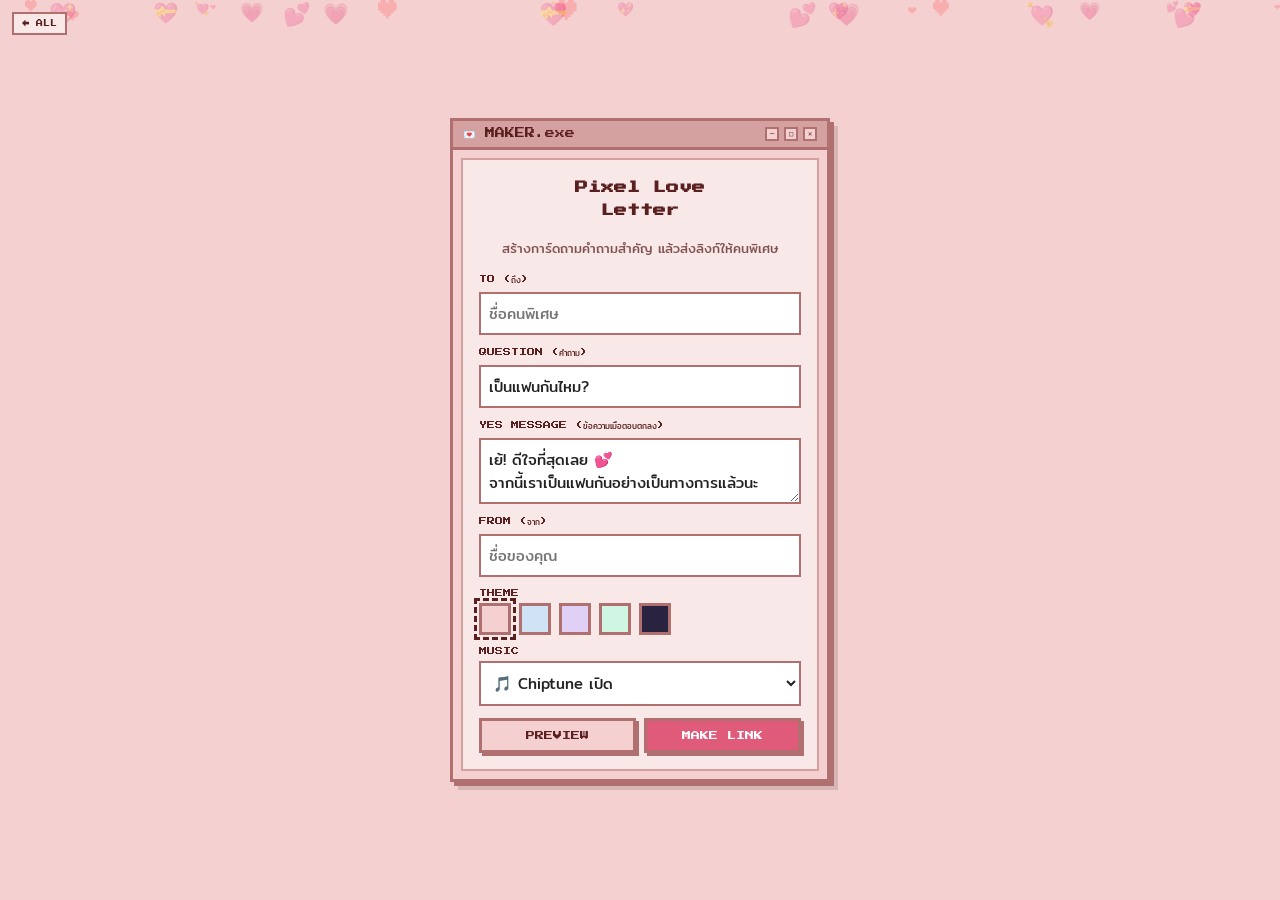
<file: index.html>
<!DOCTYPE html>
<html lang="th">
<head>
<meta charset="UTF-8">
<meta name="viewport" content="width=device-width, initial-scale=1.0">
<title>Pixel Love Letter 💌</title>
<link rel="preconnect" href="https://fonts.googleapis.com">
<link href="https://fonts.googleapis.com/css2?family=Press+Start+2P&family=Mitr:wght@400;500&display=swap" rel="stylesheet">
<style>
  :root {
    --bg: #f5d0d0; --bar: #d4a0a0; --border: #b07070;
    --panel: #f9e8e8; --ink: #5a2020; --accent: #ff6060; --yes: #e05a7a;
  }
  [data-theme="sky"]    { --bg:#cfe3f5; --bar:#9fc0de; --border:#5f86ad; --panel:#eaf3fb; --ink:#1f3a5a; --accent:#4f8fe0; --yes:#3d7cc9; }
  [data-theme="grape"]  { --bg:#e0d0f5; --bar:#b9a0de; --border:#7e5fad; --panel:#f2eafb; --ink:#3a1f5a; --accent:#a060ff; --yes:#8a4fd6; }
  [data-theme="mint"]   { --bg:#cff5e3; --bar:#9fdec0; --border:#4f9d7a; --panel:#eafbf3; --ink:#1f4a3a; --accent:#ff7a90; --yes:#3aa577; }
  [data-theme="night"]  { --bg:#2a2340; --bar:#4a3d6e; --border:#8a78c0; --panel:#382f55; --ink:#f3e9ff; --accent:#ff7ab0; --yes:#d9508f; }

  * { margin: 0; padding: 0; box-sizing: border-box; }
  body {
    background: var(--bg);
    min-height: 100vh;
    display: flex; align-items: center; justify-content: center;
    font-family: 'Press Start 2P', 'Mitr', monospace;
    color: var(--ink);
    overflow-x: hidden;
    padding: 16px;
    transition: background .4s;
  }
  .heart-bg { position: fixed; inset: 0; pointer-events: none; z-index: 0; overflow: hidden; }
  .heart-bg span { position: absolute; opacity: .3; animation: floatHeart linear infinite; color: var(--accent); }
  @keyframes floatHeart {
    0% { transform: translateY(100vh) rotate(0); opacity: .35; }
    100% { transform: translateY(-10vh) rotate(360deg); opacity: 0; }
  }

  .window {
    position: relative; z-index: 10;
    width: 100%; max-width: 380px;
    border: 3px solid var(--border);
    box-shadow: 4px 4px 0 var(--border), 8px 8px 0 rgba(0,0,0,.12);
    background: var(--bg);
    animation: popIn .5s ease-out;
  }
  @keyframes popIn { 0%{transform:scale(.5);opacity:0} 80%{transform:scale(1.05)} 100%{transform:scale(1);opacity:1} }
  .titlebar {
    background: var(--bar); border-bottom: 3px solid var(--border);
    padding: 6px 10px; display: flex; align-items: center; justify-content: space-between;
    font-size: 10px; user-select: none;
  }
  .titlebar-btns { display: flex; gap: 5px; }
  .titlebar-btns div {
    width: 14px; height: 14px; border: 2px solid var(--border); background: var(--bg);
    display: flex; align-items: center; justify-content: center; font-size: 7px; cursor: pointer;
  }
  .content {
    background: var(--panel); border: 2px solid var(--bar); margin: 8px; padding: 16px;
    display: flex; flex-direction: column; align-items: center; gap: 14px; text-align: center;
    min-height: 280px; position: relative;
  }
  .thai { font-family: 'Mitr', sans-serif; }
  h1 { font-size: 13px; line-height: 1.8; }
  h1.thai { font-size: 20px; line-height: 1.5; font-weight: 500; }
  .to-line { font-size: 8px; opacity: .8; }
  .to-line.thai { font-size: 14px; }

  .cat-svg { width: 96px; height: 96px; image-rendering: pixelated; animation: bob 1.2s steps(2) infinite; }
  @keyframes bob { 50% { transform: translateY(-4px); } }

  .buttons { display: flex; gap: 16px; align-items: center; justify-content: center; min-height: 60px; flex-wrap: wrap; }
  .btn {
    font-family: inherit; font-size: 9px; padding: 10px 14px; cursor: pointer;
    border: 3px solid var(--border); box-shadow: 3px 3px 0 var(--border);
    background: var(--bg); color: var(--ink); transition: font-size .2s, padding .2s;
  }
  .btn:active { transform: translate(2px,2px); box-shadow: 1px 1px 0 var(--border); }
  .btn-yes { background: var(--yes); color: #fff; position: relative; z-index: 3; }
  .btn-no { position: relative; transition: left .15s, top .15s; }

  .final { display: none; flex-direction: column; gap: 12px; align-items: center; }
  .final .big { font-size: 28px; }
  .final p { font-size: 9px; line-height: 2; white-space: pre-wrap; }
  .final p.thai { font-size: 16px; line-height: 1.7; }
  .from { font-size: 8px; opacity: .8; }
  .from.thai { font-size: 14px; }

  /* Creator form */
  form { width: 100%; display: flex; flex-direction: column; gap: 12px; text-align: left; }
  label { font-size: 8px; display: flex; flex-direction: column; gap: 6px; }
  input, textarea, select {
    font-family: 'Mitr', sans-serif; font-size: 15px; padding: 8px;
    border: 2px solid var(--border); background: #fff; color: #222; width: 100%;
  }
  textarea { resize: vertical; min-height: 64px; }
  .themes { display: flex; gap: 8px; flex-wrap: wrap; }
  .swatch {
    width: 32px; height: 32px; border: 3px solid var(--border); cursor: pointer;
  }
  .swatch.on { outline: 3px dashed var(--ink); outline-offset: 2px; }
  .row { display: flex; gap: 8px; flex-wrap: wrap; }
  .row .btn { flex: 1; }
  .share { display: none; flex-direction: column; gap: 8px; width: 100%; }
  .share input { font-size: 12px; }
  .hint { font-size: 7px; line-height: 1.8; opacity: .75; }
  .toast { font-size: 8px; min-height: 10px; }

  .corner-link {
    position: fixed; bottom: 12px; right: 12px; z-index: 20; font-size: 7px;
    color: var(--ink); background: var(--panel); border: 2px solid var(--border); padding: 6px 8px; text-decoration: none;
  }
  .music-btn { position: fixed; top: 12px; right: 12px; z-index: 20; }

  .confetti-piece { position: fixed; top: -10px; width: 8px; height: 8px; z-index: 50; animation: fall linear forwards; }
  @keyframes fall { to { transform: translateY(110vh) rotate(720deg); } }
</style>
</head>
<body data-theme="pink">

<div class="heart-bg" id="heartBg"></div>
<a class="corner-link" id="hubLink" href="hub.html" style="top:12px;left:12px;right:auto;bottom:auto">← ALL</a>

<!-- ===== CREATOR ===== -->
<div class="window" id="creator" hidden>
  <div class="titlebar"><span>💌 MAKER.exe</span><div class="titlebar-btns"><div>─</div><div>□</div><div>✕</div></div></div>
  <div class="content">
    <h1>Pixel Love<br>Letter</h1>
    <p class="hint thai" style="font-size:13px">สร้างการ์ดถามคำถามสำคัญ แล้วส่งลิงก์ให้คนพิเศษ</p>
    <form id="form" autocomplete="off">
      <label>TO (ถึง)
        <input id="fTo" maxlength="40" placeholder="ชื่อคนพิเศษ">
      </label>
      <label>QUESTION (คำถาม)
        <input id="fQ" maxlength="80" value="เป็นแฟนกันไหม?">
      </label>
      <label>YES MESSAGE (ข้อความเมื่อตอบตกลง)
        <textarea id="fMsg" maxlength="300">เย้! ดีใจที่สุดเลย 💕
จากนี้เราเป็นแฟนกันอย่างเป็นทางการแล้วนะ</textarea>
      </label>
      <label>FROM (จาก)
        <input id="fFrom" maxlength="40" placeholder="ชื่อของคุณ">
      </label>
      <label>THEME
        <div class="themes" id="themes"></div>
      </label>
      <label>MUSIC
        <select id="fMusic">
          <option value="1">🎵 Chiptune เปิด</option>
          <option value="0">🔇 ไม่มีเพลง</option>
        </select>
      </label>
      <div class="row">
        <button type="button" class="btn" id="previewBtn">PREVIEW</button>
        <button type="submit" class="btn btn-yes">MAKE LINK</button>
      </div>
    </form>
    <div class="share" id="share">
      <input id="shareUrl" readonly>
      <div class="row">
        <button class="btn btn-yes" id="copyBtn">COPY</button>
        <button class="btn" id="nativeShare">SHARE</button>
      </div>
      <div class="toast thai" id="toast"></div>
    </div>
  </div>
</div>

<!-- ===== VIEWER ===== -->
<div class="window" id="viewer" hidden>
  <div class="titlebar"><span>💌 LOVE.exe</span><div class="titlebar-btns"><div>─</div><div>□</div><div>✕</div></div></div>
  <div class="content">
    <div class="to-line" id="vTo"></div>
    <h1 id="vQ"></h1>
    <svg class="cat-svg" viewBox="0 0 16 16" xmlns="http://www.w3.org/2000/svg">
      <rect x="4" y="8" width="8" height="6" fill="#2a2a2a"/>
      <rect x="4" y="3" width="8" height="6" fill="#2a2a2a"/>
      <rect x="4" y="1" width="2" height="3" fill="#2a2a2a"/>
      <rect x="10" y="1" width="2" height="3" fill="#2a2a2a"/>
      <rect x="5" y="5" width="2" height="2" fill="white"/>
      <rect x="9" y="5" width="2" height="2" fill="white"/>
      <rect x="6" y="5" width="1" height="2" fill="#1a1a1a"/>
      <rect x="10" y="5" width="1" height="2" fill="#1a1a1a"/>
      <rect x="8" y="7" width="1" height="1" fill="#ff8080"/>
      <rect x="12" y="10" width="2" height="1" fill="#2a2a2a"/>
      <rect x="13" y="9" width="1" height="1" fill="#2a2a2a"/>
      <rect x="5" y="14" width="2" height="2" fill="#2a2a2a"/>
      <rect x="9" y="14" width="2" height="2" fill="#2a2a2a"/>
      <rect x="6" y="10" width="1" height="1" fill="var(--accent)"/>
      <rect x="7" y="10" width="1" height="1" fill="var(--accent)"/>
      <rect x="8" y="10" width="1" height="1" fill="var(--accent)"/>
      <rect x="9" y="10" width="1" height="1" fill="var(--accent)"/>
      <rect x="6" y="11" width="4" height="1" fill="var(--accent)"/>
      <rect x="7" y="12" width="2" height="1" fill="var(--accent)"/>
    </svg>
    <div class="buttons" id="vBtns">
      <button class="btn btn-yes" id="yesBtn">YES 💕</button>
      <button class="btn btn-no" id="noBtn">NO 😿</button>
    </div>
    <div class="final" id="vFinal">
      <div class="big">🎉💕🎉</div>
      <p id="vMsg"></p>
      <div class="from" id="vFrom"></div>
    </div>
  </div>
</div>

<button class="btn music-btn" id="musicBtn" hidden>♪ ON</button>
<a class="corner-link" id="makeOwn" href="./" hidden>+ MAKE YOUR OWN</a>

<script>
const THEMES = { pink:'#f5d0d0', sky:'#cfe3f5', grape:'#e0d0f5', mint:'#cff5e3', night:'#2a2340' };
const $ = id => document.getElementById(id);
const hasThai = s => /[฀-๿]/.test(s);
const setText = (el, s) => { el.textContent = s; el.classList.toggle('thai', hasThai(s)); };

// ---------- encode / decode (UTF-8 safe base64url) ----------
function encode(obj) {
  const bytes = new TextEncoder().encode(JSON.stringify(obj));
  let bin = ''; bytes.forEach(b => bin += String.fromCharCode(b));
  return btoa(bin).replace(/\+/g,'-').replace(/\//g,'_').replace(/=+$/,'');
}
function decode(str) {
  try {
    const b64 = str.replace(/-/g,'+').replace(/_/g,'/');
    const bin = atob(b64);
    const bytes = Uint8Array.from(bin, c => c.charCodeAt(0));
    return JSON.parse(new TextDecoder().decode(bytes));
  } catch { return null; }
}

// ---------- floating hearts ----------
const bg = $('heartBg');
const hearts = ['♥','❤','💕','💗','💖','💝','💘'];
for (let i = 0; i < 25; i++) {
  const s = document.createElement('span');
  s.textContent = hearts[i % hearts.length];
  s.style.left = Math.random()*100 + 'vw';
  s.style.animationDuration = (6 + Math.random()*8) + 's';
  s.style.animationDelay = (Math.random()*8) + 's';
  s.style.fontSize = (10 + Math.random()*14) + 'px';
  bg.appendChild(s);
}

function setTheme(t) { document.body.dataset.theme = THEMES[t] ? t : 'pink'; }

// ---------- chiptune (Web Audio square wave) ----------
let audioCtx = null, musicOn = false, loopTimer = null;
const MELODY = [ // [midi, beats]
  [72,1],[76,1],[79,1],[76,1],[77,1],[74,1],[71,2],
  [72,1],[76,1],[79,1],[84,1],[83,2],[79,2],
  [77,1],[76,1],[74,1],[72,1],[74,1],[76,1],[79,2],
  [77,1],[74,1],[71,1],[74,1],[72,4]
];
function playMelody() {
  if (!musicOn) return;
  const beat = 0.22; let t = audioCtx.currentTime + 0.05;
  for (const [n, b] of MELODY) {
    const o = audioCtx.createOscillator(), g = audioCtx.createGain();
    o.type = 'square'; o.frequency.value = 440 * Math.pow(2, (n-69)/12);
    g.gain.setValueAtTime(0.05, t); g.gain.exponentialRampToValueAtTime(0.001, t + beat*b*0.95);
    o.connect(g).connect(audioCtx.destination); o.start(t); o.stop(t + beat*b);
    t += beat*b;
  }
  loopTimer = setTimeout(playMelody, (t - audioCtx.currentTime) * 1000);
}
function startMusic() {
  if (musicOn) return;
  audioCtx = audioCtx || new (window.AudioContext || window.webkitAudioContext)();
  audioCtx.resume(); musicOn = true; $('musicBtn').textContent = '♪ ON'; playMelody();
}
function stopMusic() { musicOn = false; clearTimeout(loopTimer); $('musicBtn').textContent = '♪ OFF'; }
function blip(freq) {
  if (!audioCtx) return;
  const o = audioCtx.createOscillator(), g = audioCtx.createGain();
  o.type = 'square'; o.frequency.value = freq; g.gain.value = 0.06;
  g.gain.exponentialRampToValueAtTime(0.001, audioCtx.currentTime + 0.12);
  o.connect(g).connect(audioCtx.destination); o.start(); o.stop(audioCtx.currentTime + 0.12);
}

// ---------- confetti ----------
function confetti() {
  const colors = ['#ff6b9d','#ffd700','#ff4444','#a0e4ff','#b5ead7','#ffb347'];
  for (let i = 0; i < 70; i++) setTimeout(() => {
    const el = document.createElement('div');
    el.className = 'confetti-piece';
    el.style.left = Math.random()*100 + 'vw';
    el.style.background = colors[i % colors.length];
    el.style.animationDuration = (1.5 + Math.random()*2) + 's';
    if (Math.random() > .5) el.style.borderRadius = '50%';
    document.body.appendChild(el);
    setTimeout(() => el.remove(), 4000);
  }, i*35);
}

// ---------- VIEWER ----------
function showViewer(d, isPreview) {
  $('creator').hidden = true; $('viewer').hidden = false; $('hubLink').hidden = true;
  setTheme(d.t);
  setText($('vTo'), d.to ? 'ถึง ' + d.to + ' 💌' : '');
  if (d.to && !hasThai(d.to)) $('vTo').textContent = 'TO: ' + d.to + ' 💌';
  setText($('vQ'), d.q || 'Will you be my Valentine?');
  setText($('vMsg'), d.m || 'YAY! 💕');
  setText($('vFrom'), d.f ? '— ' + d.f : '');
  $('vBtns').style.display = ''; $('vFinal').style.display = 'none';
  resetNo();

  if (isPreview) {
    $('makeOwn').hidden = false; $('makeOwn').textContent = '← BACK TO EDIT';
    $('makeOwn').onclick = e => { e.preventDefault(); stopMusic(); $('musicBtn').hidden = true; showCreator(); };
  } else {
    $('makeOwn').hidden = false;
  }
  if (d.mu !== 0) {
    $('musicBtn').hidden = false; $('musicBtn').textContent = '♪ TAP';
    // browsers need a user gesture before audio
    document.addEventListener('pointerdown', startMusic, { once: true });
  }
}

let noCount = 0;
const noBtn = $('noBtn'), yesBtn = $('yesBtn');
const NO_TEXTS = ['NO 😿','แน่ใจนะ? 🥺','คิดใหม่อีกที 😢','อย่าเลยน้า 😭','กด YES เถอะ 💕'];
function resetNo() {
  noCount = 0; noBtn.style.display = ''; noBtn.style.left = noBtn.style.top = '0px';
  setText(noBtn, NO_TEXTS[0]); yesBtn.style.fontSize = ''; yesBtn.style.padding = '';
}
function dodge(e) {
  e && e.preventDefault();
  noCount++; blip(220);
  const range = Math.min(window.innerWidth, 400) / 2.5;
  noBtn.style.left = ((Math.random()-.5) * range * 2) + 'px';
  noBtn.style.top  = ((Math.random()-.5) * range) + 'px';
  setText(noBtn, NO_TEXTS[Math.min(noCount, NO_TEXTS.length-1)]);
  yesBtn.style.fontSize = Math.min(9 + noCount*1.5, 18) + 'px';
  yesBtn.style.padding = (10 + noCount*2) + 'px ' + (14 + noCount*4) + 'px';
  if (noCount >= 7) noBtn.style.display = 'none';
}
noBtn.addEventListener('mouseenter', dodge);
noBtn.addEventListener('touchstart', dodge, { passive: false });
noBtn.addEventListener('click', dodge);
yesBtn.addEventListener('click', () => {
  [523,659,784,1047].forEach((f,i) => setTimeout(() => blip(f), i*90));
  $('vBtns').style.display = 'none'; $('vQ').style.display = 'none';
  $('vFinal').style.display = 'flex';
  confetti();
});
$('musicBtn').addEventListener('click', e => { e.stopPropagation(); musicOn ? stopMusic() : startMusic(); });

// ---------- CREATOR ----------
let theme = 'pink';
function showCreator() {
  $('viewer').hidden = true; $('creator').hidden = false; $('makeOwn').hidden = true; $('hubLink').hidden = false;
  $('vQ').style.display = '';
  setTheme(theme);
}
Object.entries(THEMES).forEach(([name, color]) => {
  const s = document.createElement('div');
  s.className = 'swatch' + (name === theme ? ' on' : '');
  s.style.background = color; s.title = name;
  s.onclick = () => {
    theme = name; setTheme(name);
    document.querySelectorAll('.swatch').forEach(x => x.classList.toggle('on', x === s));
  };
  $('themes').appendChild(s);
});
function formData() {
  return {
    to: $('fTo').value.trim(), q: $('fQ').value.trim(), m: $('fMsg').value.trim(),
    f: $('fFrom').value.trim(), t: theme, mu: +$('fMusic').value
  };
}
$('previewBtn').onclick = () => showViewer(formData(), true);
$('form').onsubmit = e => {
  e.preventDefault();
  const url = location.origin + location.pathname + '#' + encode(formData());
  $('shareUrl').value = url; $('share').style.display = 'flex';
  $('toast').textContent = '';
};
$('copyBtn').onclick = async () => {
  try { await navigator.clipboard.writeText($('shareUrl').value); }
  catch { $('shareUrl').select(); document.execCommand('copy'); }
  $('toast').textContent = 'คัดลอกแล้ว! ส่งให้คนพิเศษได้เลย 💕';
};
$('nativeShare').onclick = () => {
  if (navigator.share) navigator.share({ title: '💌', url: $('shareUrl').value }).catch(() => {});
  else $('copyBtn').click();
};

// ---------- route ----------
const data = location.hash.length > 1 ? decode(location.hash.slice(1)) : null;
data ? showViewer(data, false) : showCreator();
</script>
</body>
</html>
</file>
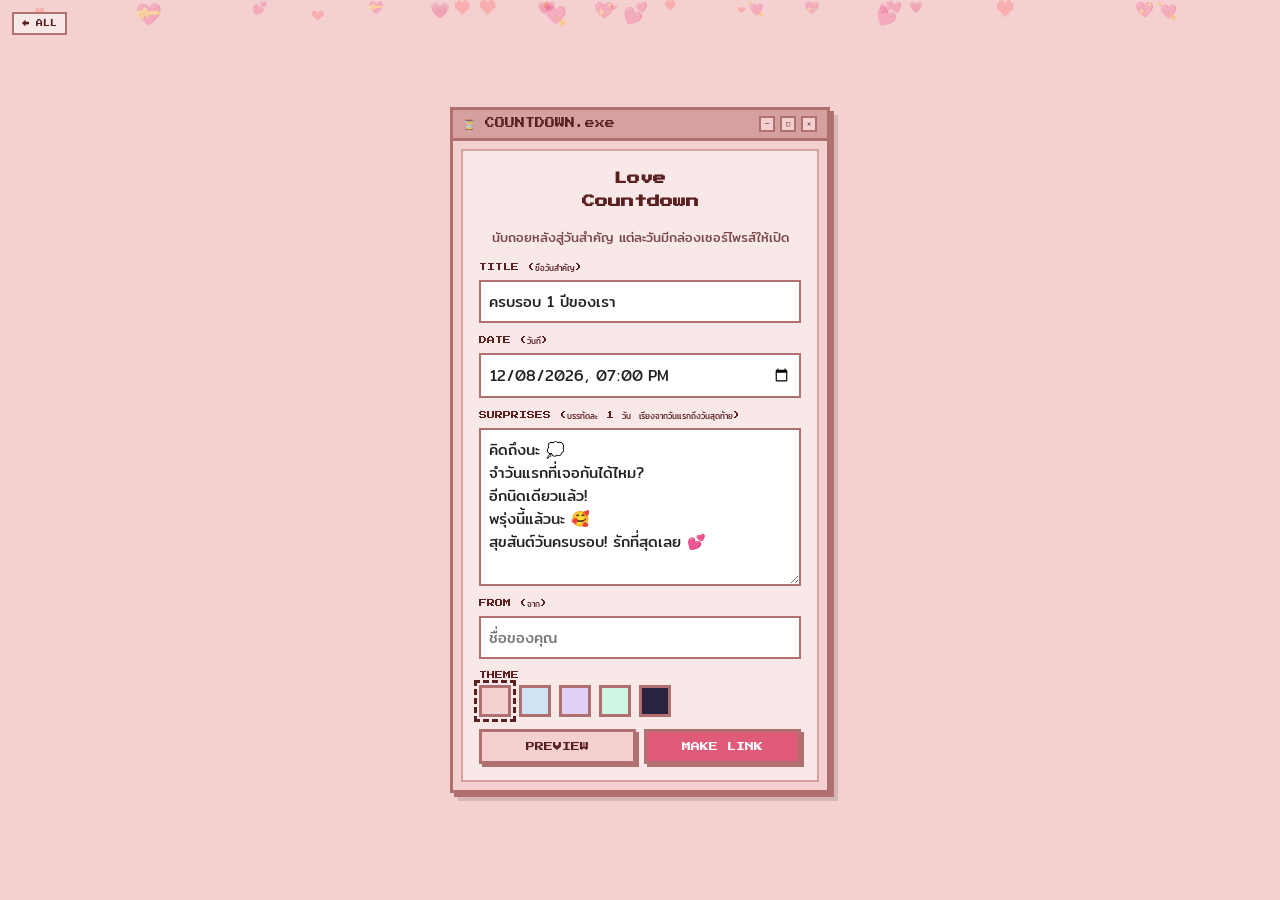
<file: countdown.html>
<!DOCTYPE html>
<html lang="th">
<head>
<meta charset="UTF-8">
<meta name="viewport" content="width=device-width, initial-scale=1.0">
<title>Love Countdown ⏳</title>
<link rel="stylesheet" href="shared.css">
<style>
  .timer { display: flex; gap: 8px; justify-content: center; flex-wrap: wrap; }
  .unit { background: var(--bg); border: 3px solid var(--border); padding: 10px 6px; min-width: 64px; }
  .unit b { display: block; font-size: 18px; margin-bottom: 8px; }
  .unit span { font-size: 6px; }
  .grid { display: grid; grid-template-columns: repeat(auto-fill, minmax(64px, 1fr)); gap: 8px; width: 100%; }
  .box {
    aspect-ratio: 1; border: 3px solid var(--border); background: var(--bg); cursor: pointer;
    display: flex; flex-direction: column; align-items: center; justify-content: center; gap: 4px;
    font-family: inherit; color: var(--ink); font-size: 7px; box-shadow: 2px 2px 0 var(--border);
  }
  .box .ico { font-size: 20px; }
  .box.open { background: var(--yes); color: #fff; }
  .box.locked { opacity: .55; }
  .box.today { animation: pulse 1s steps(2) infinite; }
  @keyframes pulse { 50% { transform: scale(1.06); } }
  .shake { animation: shake .3s; }
  @keyframes shake { 25%{transform:translateX(-4px)} 75%{transform:translateX(4px)} }
  .modal { position: fixed; inset: 0; background: rgba(0,0,0,.35); z-index: 100; display: none; align-items: center; justify-content: center; padding: 16px; }
  .modal .window { max-width: 340px; }
  .modal p { font-size: 16px; line-height: 1.7; white-space: pre-wrap; }
  .done { font-size: 14px; line-height: 1.8; }
  .msgline { font-size: 7px; opacity: .7; }
</style>
</head>
<body data-theme="pink">
<a class="home-link" href="./hub.html">← ALL</a>

<!-- CREATOR -->
<div class="window" id="creator" hidden>
  <div class="titlebar"><span>⏳ COUNTDOWN.exe</span><div class="titlebar-btns"><div>─</div><div>□</div><div>✕</div></div></div>
  <div class="content">
    <h1>Love<br>Countdown</h1>
    <p class="hint thai">นับถอยหลังสู่วันสำคัญ แต่ละวันมีกล่องเซอร์ไพรส์ให้เปิด</p>
    <form id="form" autocomplete="off">
      <label>TITLE (ชื่อวันสำคัญ)<input id="fTitle" maxlength="60" value="ครบรอบ 1 ปีของเรา"></label>
      <label>DATE (วันที่)<input id="fDate" type="datetime-local"></label>
      <label>SURPRISES (บรรทัดละ 1 วัน เรียงจากวันแรกถึงวันสุดท้าย)
        <textarea id="fMsgs" rows="6">คิดถึงนะ 💭
จำวันแรกที่เจอกันได้ไหม?
อีกนิดเดียวแล้ว!
พรุ่งนี้แล้วนะ 🥰
สุขสันต์วันครบรอบ! รักที่สุดเลย 💕</textarea>
      </label>
      <label>FROM (จาก)<input id="fFrom" maxlength="40" placeholder="ชื่อของคุณ"></label>
      <label>THEME<div class="themes" id="themes"></div></label>
      <div class="row">
        <button type="button" class="btn" id="previewBtn">PREVIEW</button>
        <button type="submit" class="btn btn-yes">MAKE LINK</button>
      </div>
    </form>
    <div class="share" id="shareBox">
      <input id="shareUrl" readonly>
      <div class="row"><button class="btn btn-yes" id="copyBtn">COPY</button><button class="btn" id="nativeShare">SHARE</button></div>
      <div class="toast thai" id="toast"></div>
    </div>
  </div>
</div>

<!-- VIEWER -->
<div class="window wide" id="viewer" hidden>
  <div class="titlebar"><span>⏳ COUNTDOWN.exe</span><div class="titlebar-btns"><div>─</div><div>□</div><div>✕</div></div></div>
  <div class="content">
    <h1 id="vTitle"></h1>
    <div class="timer" id="timer">
      <div class="unit"><b id="tD">0</b><span>DAYS</span></div>
      <div class="unit"><b id="tH">0</b><span>HRS</span></div>
      <div class="unit"><b id="tM">0</b><span>MIN</span></div>
      <div class="unit"><b id="tS">0</b><span>SEC</span></div>
    </div>
    <div class="done thai" id="done" hidden>🎉 ถึงวันแล้ว! 🎉</div>
    <div class="msgline">TAP A BOX TO OPEN</div>
    <div class="grid" id="grid"></div>
    <div class="thai" id="vFrom" style="font-size:14px;opacity:.8"></div>
  </div>
</div>

<div class="modal" id="modal">
  <div class="window">
    <div class="titlebar"><span id="mTitle">💌 DAY</span><div class="titlebar-btns"><button id="mClose">✕</button></div></div>
    <div class="content"><div style="font-size:28px">💝</div><p class="thai" id="mText"></p></div>
  </div>
</div>

<a class="corner-link" id="corner" href="countdown.html" hidden>+ MAKE YOUR OWN</a>

<script src="shared.js"></script>
<script>
floatingHearts();
const DAY = 86400000;
const pad = n => String(n).padStart(2, '0');
let timerId = null;

// ----- creator -----
let theme = 'pink';
const def = new Date(Date.now() + 4*DAY); def.setHours(19, 0, 0, 0);
$('fDate').value = `${def.getFullYear()}-${pad(def.getMonth()+1)}-${pad(def.getDate())}T19:00`;
themePicker($('themes'), theme, t => theme = t);
function formData() {
  return {
    ti: $('fTitle').value.trim(), d: new Date($('fDate').value).getTime(),
    ms: $('fMsgs').value.split('\n').map(s => s.trim()).filter(Boolean).slice(0, 60),
    f: $('fFrom').value.trim(), t: theme
  };
}
$('previewBtn').onclick = () => { const d = formData(); if (valid(d)) showViewer(d, true); };
$('form').onsubmit = e => { e.preventDefault(); if (valid(formData())) wireShare(formData); };
function valid(d) {
  if (!d.d || isNaN(d.d)) { alert('กรุณาเลือกวันที่'); return false; }
  if (!d.ms.length) d.ms = ['💕'];
  return true;
}

// ----- viewer -----
function startOfDay(ts) { const x = new Date(ts); x.setHours(0,0,0,0); return x.getTime(); }
function showViewer(d, preview) {
  $('creator').hidden = true; $('viewer').hidden = false;
  setTheme(d.t);
  setText($('vTitle'), d.ti || 'Our Special Day');
  setText($('vFrom'), d.f ? '— ' + d.f : '');
  const n = d.ms.length, target = startOfDay(d.d);
  const grid = $('grid'); grid.innerHTML = '';
  const today = startOfDay(Date.now());
  d.ms.forEach((msg, i) => {
    const unlock = target - (n - 1 - i) * DAY;
    const date = new Date(unlock);
    const b = document.createElement('button');
    const isOpen = today >= unlock;
    b.className = 'box ' + (isOpen ? 'open' : 'locked') + (today === unlock ? ' today' : '');
    b.innerHTML = `<span class="ico">${isOpen ? '🎁' : '🔒'}</span><span>${pad(date.getDate())}/${pad(date.getMonth()+1)}</span>`;
    b.onclick = () => {
      if (!isOpen) {
        b.classList.remove('shake'); void b.offsetWidth; b.classList.add('shake'); blip(160);
        return;
      }
      [523,659,784].forEach((f,k) => setTimeout(() => blip(f), k*80));
      $('mTitle').textContent = `💌 DAY ${i+1}`;
      setText($('mText'), msg);
      $('modal').style.display = 'flex';
    };
    grid.appendChild(b);
  });
  if (preview) {
    $('corner').hidden = false; $('corner').textContent = '← BACK TO EDIT';
    $('corner').onclick = e => { e.preventDefault(); clearInterval(timerId); $('viewer').hidden = true; $('creator').hidden = false; $('corner').hidden = true; };
  } else $('corner').hidden = false;

  clearInterval(timerId);
  let celebrated = false;
  const tick = () => {
    const left = d.d - Date.now();
    if (left <= 0) {
      $('timer').hidden = true; $('done').hidden = false;
      if (!celebrated) { celebrated = true; confetti(); }
      return;
    }
    $('timer').hidden = false; $('done').hidden = true;
    $('tD').textContent = Math.floor(left / DAY);
    $('tH').textContent = pad(Math.floor(left / 3600000) % 24);
    $('tM').textContent = pad(Math.floor(left / 60000) % 60);
    $('tS').textContent = pad(Math.floor(left / 1000) % 60);
  };
  tick(); timerId = setInterval(tick, 1000);
}
$('mClose').onclick = () => $('modal').style.display = 'none';
$('modal').onclick = e => { if (e.target === $('modal')) $('modal').style.display = 'none'; };

const data = hashData();
if (data && data.d) showViewer(data, false);
else { $('creator').hidden = false; setTheme(theme); }
</script>
</body>
</html>
</file>
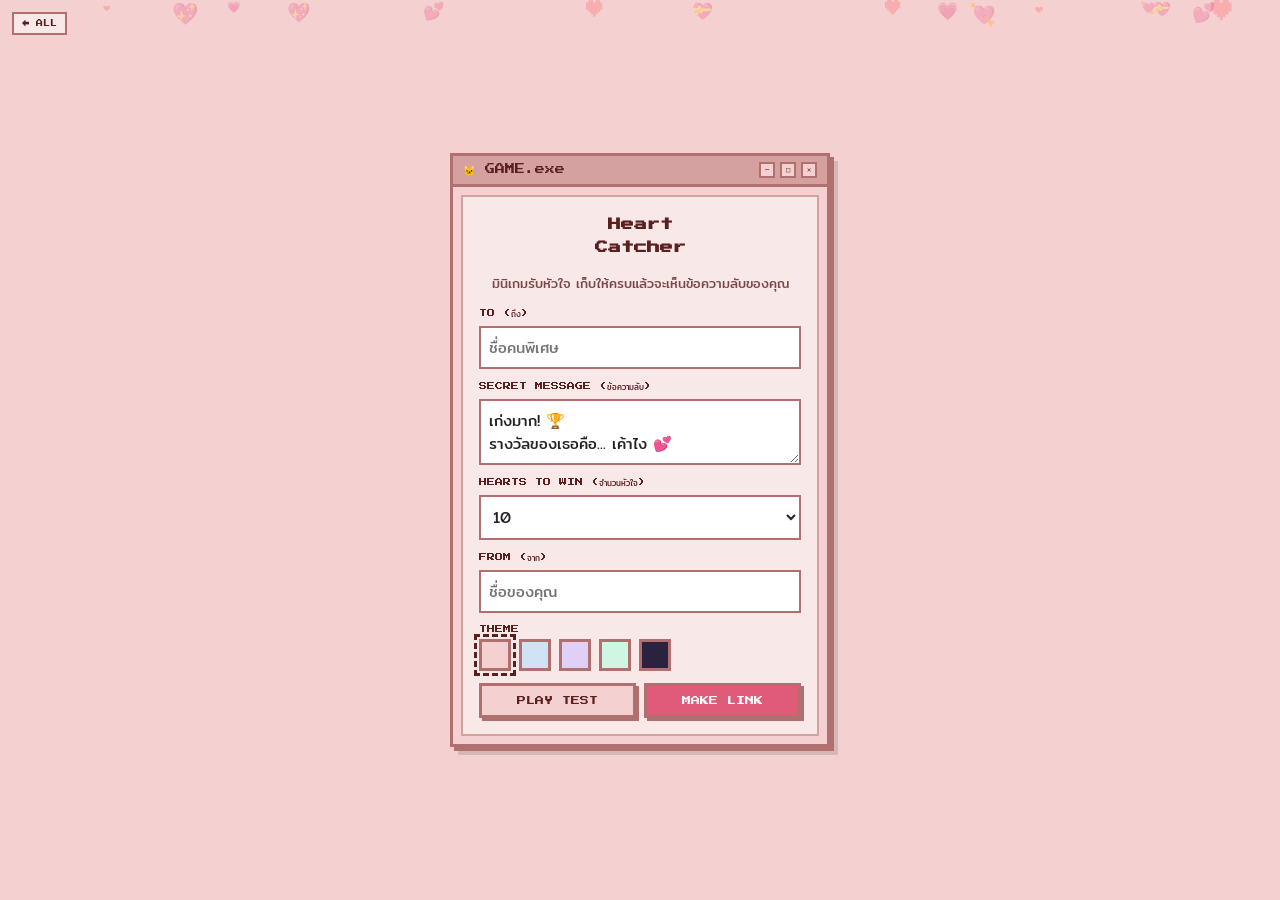
<file: game.html>
<!DOCTYPE html>
<html lang="th">
<head>
<meta charset="UTF-8">
<meta name="viewport" content="width=device-width, initial-scale=1.0, user-scalable=no">
<title>Heart Catcher 🐱</title>
<link rel="stylesheet" href="shared.css">
<style>
  canvas {
    width: 100%; max-width: 320px; aspect-ratio: 1; image-rendering: pixelated;
    border: 3px solid var(--border); background: var(--bg); touch-action: none; display: block;
  }
  .hud { display: flex; justify-content: space-between; width: 100%; max-width: 320px; font-size: 8px; }
  .pad { display: flex; gap: 12px; width: 100%; max-width: 320px; }
  .pad .btn { flex: 1; font-size: 14px; padding: 14px; user-select: none; -webkit-user-select: none; touch-action: none; }
  .overlay { display: flex; flex-direction: column; gap: 12px; align-items: center; }
  .secret { font-size: 16px; line-height: 1.7; white-space: pre-wrap; }
  .small { font-size: 7px; line-height: 1.8; opacity: .8; }
</style>
</head>
<body data-theme="pink">
<a class="home-link" href="./hub.html">← ALL</a>

<!-- CREATOR -->
<div class="window" id="creator" hidden>
  <div class="titlebar"><span>🐱 GAME.exe</span><div class="titlebar-btns"><div>─</div><div>□</div><div>✕</div></div></div>
  <div class="content">
    <h1>Heart<br>Catcher</h1>
    <p class="hint thai">มินิเกมรับหัวใจ เก็บให้ครบแล้วจะเห็นข้อความลับของคุณ</p>
    <form id="form" autocomplete="off">
      <label>TO (ถึง)<input id="fTo" maxlength="40" placeholder="ชื่อคนพิเศษ"></label>
      <label>SECRET MESSAGE (ข้อความลับ)
        <textarea id="fMsg" maxlength="300">เก่งมาก! 🏆
รางวัลของเธอคือ... เค้าไง 💕</textarea>
      </label>
      <label>HEARTS TO WIN (จำนวนหัวใจ)
        <select id="fGoal"><option>5</option><option selected>10</option><option>15</option><option>20</option></select>
      </label>
      <label>FROM (จาก)<input id="fFrom" maxlength="40" placeholder="ชื่อของคุณ"></label>
      <label>THEME<div class="themes" id="themes"></div></label>
      <div class="row">
        <button type="button" class="btn" id="previewBtn">PLAY TEST</button>
        <button type="submit" class="btn btn-yes">MAKE LINK</button>
      </div>
    </form>
    <div class="share" id="shareBox">
      <input id="shareUrl" readonly>
      <div class="row"><button class="btn btn-yes" id="copyBtn">COPY</button><button class="btn" id="nativeShare">SHARE</button></div>
      <div class="toast thai" id="toast"></div>
    </div>
  </div>
</div>

<!-- VIEWER -->
<div class="window" id="viewer" hidden>
  <div class="titlebar"><span>🐱 GAME.exe</span><div class="titlebar-btns"><div>─</div><div>□</div><div>✕</div></div></div>
  <div class="content">
    <div class="thai" id="vTo" style="font-size:14px"></div>
    <div class="hud"><span id="score">♥ 0/10</span><span id="lives">LIFE ❤❤❤</span></div>
    <canvas id="cv" width="160" height="160"></canvas>
    <div class="pad"><button class="btn" id="leftBtn">◀</button><button class="btn" id="rightBtn">▶</button></div>
    <div class="overlay" id="startBox">
      <div class="small">CATCH ♥ · AVOID 💔<br>← → / A D / TAP</div>
      <button class="btn btn-yes" id="startBtn">START</button>
    </div>
    <div class="overlay" id="winBox" hidden>
      <div style="font-size:28px">🎉💕🎉</div>
      <p class="secret thai" id="vMsg"></p>
      <div class="thai" id="vFrom" style="font-size:14px;opacity:.8"></div>
      <button class="btn" id="againBtn">PLAY AGAIN</button>
    </div>
    <div class="overlay" id="loseBox" hidden>
      <div class="thai" style="font-size:16px">อุ๊ย! ลองใหม่นะ 🥺</div>
      <button class="btn btn-yes" id="retryBtn">RETRY</button>
    </div>
  </div>
</div>

<a class="corner-link" id="corner" href="game.html" hidden>+ MAKE YOUR OWN</a>

<script src="shared.js"></script>
<script>
floatingHearts(15);
const cv = $('cv'), g = cv.getContext('2d');
const W = 160, H = 160;

// pixel sprites: '.'=empty, letters map to colors
const CAT = [
  'k.......k.',
  'kk.....kk.',
  'kkkkkkkkk.',
  'kwwkkkwwk.',
  'kwbkkkwbk.',
  'kkkkpkkkk.',
  'kkkkkkkkk.',
  '.krrkrrk.t',
  '.krrrrrk.t',
  '.kkrrrkk.t',
  '.kkkrkkkkt',
  '.kk...kk..',
];
const HEART = ['.rr.rr.','rrrrrrr','rrrrrrr','.rrrrr.','..rrr..','...r...'];
const BROKEN= ['.gg.gg.','ggg.ggg','gg.ggg.','.gg.gg.','..g.g..','...g...'];
function colors() {
  const cs = getComputedStyle(document.body);
  return { k:'#2a2a2a', w:'#fff', b:'#1a1a1a', p:'#ff8080', t:'#2a2a2a',
           r: cs.getPropertyValue('--accent').trim() || '#ff6060', g:'#777' };
}
let C = colors();
function sprite(rows, x, y) {
  rows.forEach((row, j) => [...row].forEach((ch, i) => {
    if (ch === '.') return; g.fillStyle = C[ch]; g.fillRect(Math.round(x)+i, Math.round(y)+j, 1, 1);
  }));
}

let D = null, state, keys = { l:false, r:false }, raf = null;
function reset() {
  state = { x: W/2 - 5, items: [], score: 0, lives: 3, t: 0, spawn: 0, running: false, flash: 0 };
  hud(); draw();
}
function hud() {
  $('score').textContent = `♥ ${state.score}/${D.g}`;
  $('lives').textContent = 'LIFE ' + '❤'.repeat(state.lives) + '·'.repeat(3 - state.lives);
}
function start() {
  reset(); state.running = true;
  $('startBox').hidden = $('winBox').hidden = $('loseBox').hidden = true;
  cancelAnimationFrame(raf); last = performance.now(); raf = requestAnimationFrame(loop);
}
let last = 0;
function loop(now) {
  const dt = Math.min((now - last) / 16.67, 3); last = now;
  update(dt); draw();
  if (state.running) raf = requestAnimationFrame(loop);
}
function update(dt) {
  state.t += dt;
  const speed = 1.6;
  if (keys.l) state.x -= speed * dt;
  if (keys.r) state.x += speed * dt;
  state.x = Math.max(0, Math.min(W - 10, state.x));
  // difficulty ramps with score
  const rate = Math.max(22, 50 - state.score * 2);
  state.spawn -= dt;
  if (state.spawn <= 0) {
    state.spawn = rate;
    const bad = Math.random() < 0.25 + state.score * 0.01;
    state.items.push({ x: Math.random() * (W - 7), y: -6, v: 0.55 + Math.random()*0.35 + state.score*0.03, bad });
  }
  const catY = H - 14;
  state.items = state.items.filter(it => {
    it.y += it.v * dt;
    const hit = state.running && it.y + 6 >= catY && it.y <= catY + 8 && it.x + 7 > state.x && it.x < state.x + 10;
    if (hit) {
      if (it.bad) { state.lives--; state.flash = 10; blip(120, .25); }
      else { state.score++; blip(660 + state.score * 20); }
      hud(); checkEnd(); return false;
    }
    return it.y < H;
  });
  if (state.flash > 0) state.flash -= dt;
}
function checkEnd() {
  if (state.score >= D.g) {
    state.running = false; $('winBox').hidden = false;
    [523,659,784,1047].forEach((f,i) => setTimeout(() => blip(f, .2), i*100));
    confetti();
  } else if (state.lives <= 0) {
    state.running = false; $('loseBox').hidden = false;
  }
}
function draw() {
  g.clearRect(0, 0, W, H);
  // ground
  g.fillStyle = getComputedStyle(document.body).getPropertyValue('--bar'); g.fillRect(0, H - 2, W, 2);
  state.items.forEach(it => sprite(it.bad ? BROKEN : HEART, it.x, it.y));
  if (state.flash > 0 && Math.floor(state.flash) % 2) return;
  sprite(CAT, state.x, H - 14);
}

// controls
addEventListener('keydown', e => {
  if (['ArrowLeft','a','A'].includes(e.key)) keys.l = true;
  if (['ArrowRight','d','D'].includes(e.key)) keys.r = true;
});
addEventListener('keyup', e => {
  if (['ArrowLeft','a','A'].includes(e.key)) keys.l = false;
  if (['ArrowRight','d','D'].includes(e.key)) keys.r = false;
});
function hold(btn, k) {
  const on = e => { e.preventDefault(); keys[k] = true; }, off = () => keys[k] = false;
  btn.addEventListener('pointerdown', on); btn.addEventListener('pointerup', off);
  btn.addEventListener('pointerleave', off); btn.addEventListener('pointercancel', off);
}
hold($('leftBtn'), 'l'); hold($('rightBtn'), 'r');
cv.addEventListener('pointermove', e => {
  if (e.pointerType === 'mouse' && !e.buttons) return;
  const r = cv.getBoundingClientRect();
  state.x = Math.max(0, Math.min(W - 10, (e.clientX - r.left) / r.width * W - 5));
});
cv.addEventListener('pointerdown', e => cv.dispatchEvent(new PointerEvent('pointermove', e)));
$('startBtn').onclick = start; $('retryBtn').onclick = start; $('againBtn').onclick = start;

// ----- creator -----
let theme = 'pink';
themePicker($('themes'), theme, t => theme = t);
const formData = () => ({ to: $('fTo').value.trim(), m: $('fMsg').value.trim(), g: +$('fGoal').value, f: $('fFrom').value.trim(), t: theme });
$('previewBtn').onclick = () => showViewer(formData(), true);
$('form').onsubmit = e => { e.preventDefault(); wireShare(formData); };

function showViewer(d, preview) {
  D = { ...d, g: Math.max(1, Math.min(50, +d.g || 10)) };
  $('creator').hidden = true; $('viewer').hidden = false;
  setTheme(d.t); C = colors();
  setText($('vTo'), d.to ? 'ถึง ' + d.to + ' 💌' : '');
  setText($('vMsg'), d.m || 'YOU WIN! 💕');
  setText($('vFrom'), d.f ? '— ' + d.f : '');
  $('startBox').hidden = false; $('winBox').hidden = $('loseBox').hidden = true;
  reset();
  $('corner').hidden = false;
  if (preview) {
    $('corner').textContent = '← BACK TO EDIT';
    $('corner').onclick = e => { e.preventDefault(); state.running = false; $('viewer').hidden = true; $('creator').hidden = false; $('corner').hidden = true; };
  }
}

const data = hashData();
if (data) showViewer(data, false);
else { $('creator').hidden = false; setTheme(theme); }
</script>
</body>
</html>
</file>
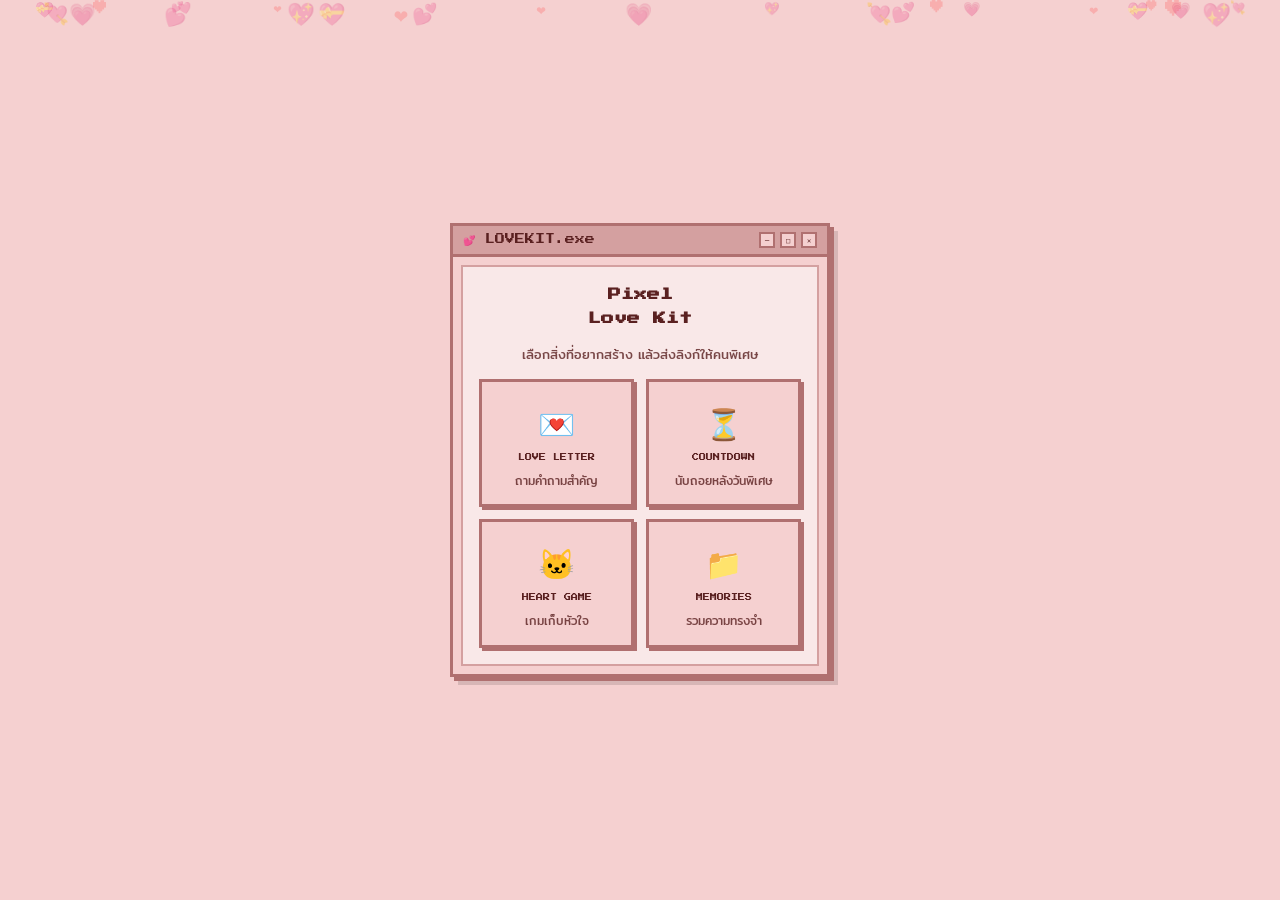
<file: hub.html>
<!DOCTYPE html>
<html lang="th">
<head>
<meta charset="UTF-8">
<meta name="viewport" content="width=device-width, initial-scale=1.0">
<title>Pixel Love Kit 💕</title>
<link rel="stylesheet" href="shared.css">
<style>
  .apps { display: grid; grid-template-columns: 1fr 1fr; gap: 12px; width: 100%; }
  .app {
    display: flex; flex-direction: column; align-items: center; gap: 8px; padding: 14px 8px;
    border: 3px solid var(--border); box-shadow: 3px 3px 0 var(--border); background: var(--bg);
    color: var(--ink); text-decoration: none; font-size: 7px; line-height: 1.6;
  }
  .app:active { transform: translate(2px,2px); box-shadow: 1px 1px 0 var(--border); }
  .app .ico { font-size: 30px; }
  .app .desc { font-family: 'Mitr', sans-serif; font-size: 12px; opacity: .8; }
</style>
</head>
<body data-theme="pink">
<div class="window">
  <div class="titlebar"><span>💕 LOVEKIT.exe</span><div class="titlebar-btns"><div>─</div><div>□</div><div>✕</div></div></div>
  <div class="content">
    <h1>Pixel<br>Love Kit</h1>
    <p class="hint thai">เลือกสิ่งที่อยากสร้าง แล้วส่งลิงก์ให้คนพิเศษ</p>
    <div class="apps">
      <a class="app" href="index.html"><span class="ico">💌</span>LOVE LETTER<span class="desc">ถามคำถามสำคัญ</span></a>
      <a class="app" href="countdown.html"><span class="ico">⏳</span>COUNTDOWN<span class="desc">นับถอยหลังวันพิเศษ</span></a>
      <a class="app" href="game.html"><span class="ico">🐱</span>HEART GAME<span class="desc">เกมเก็บหัวใจ</span></a>
      <a class="app" href="memories.html"><span class="ico">📁</span>MEMORIES<span class="desc">รวมความทรงจำ</span></a>
    </div>
  </div>
</div>
<script src="shared.js"></script>
<script>floatingHearts();</script>
</body>
</html>
</file>
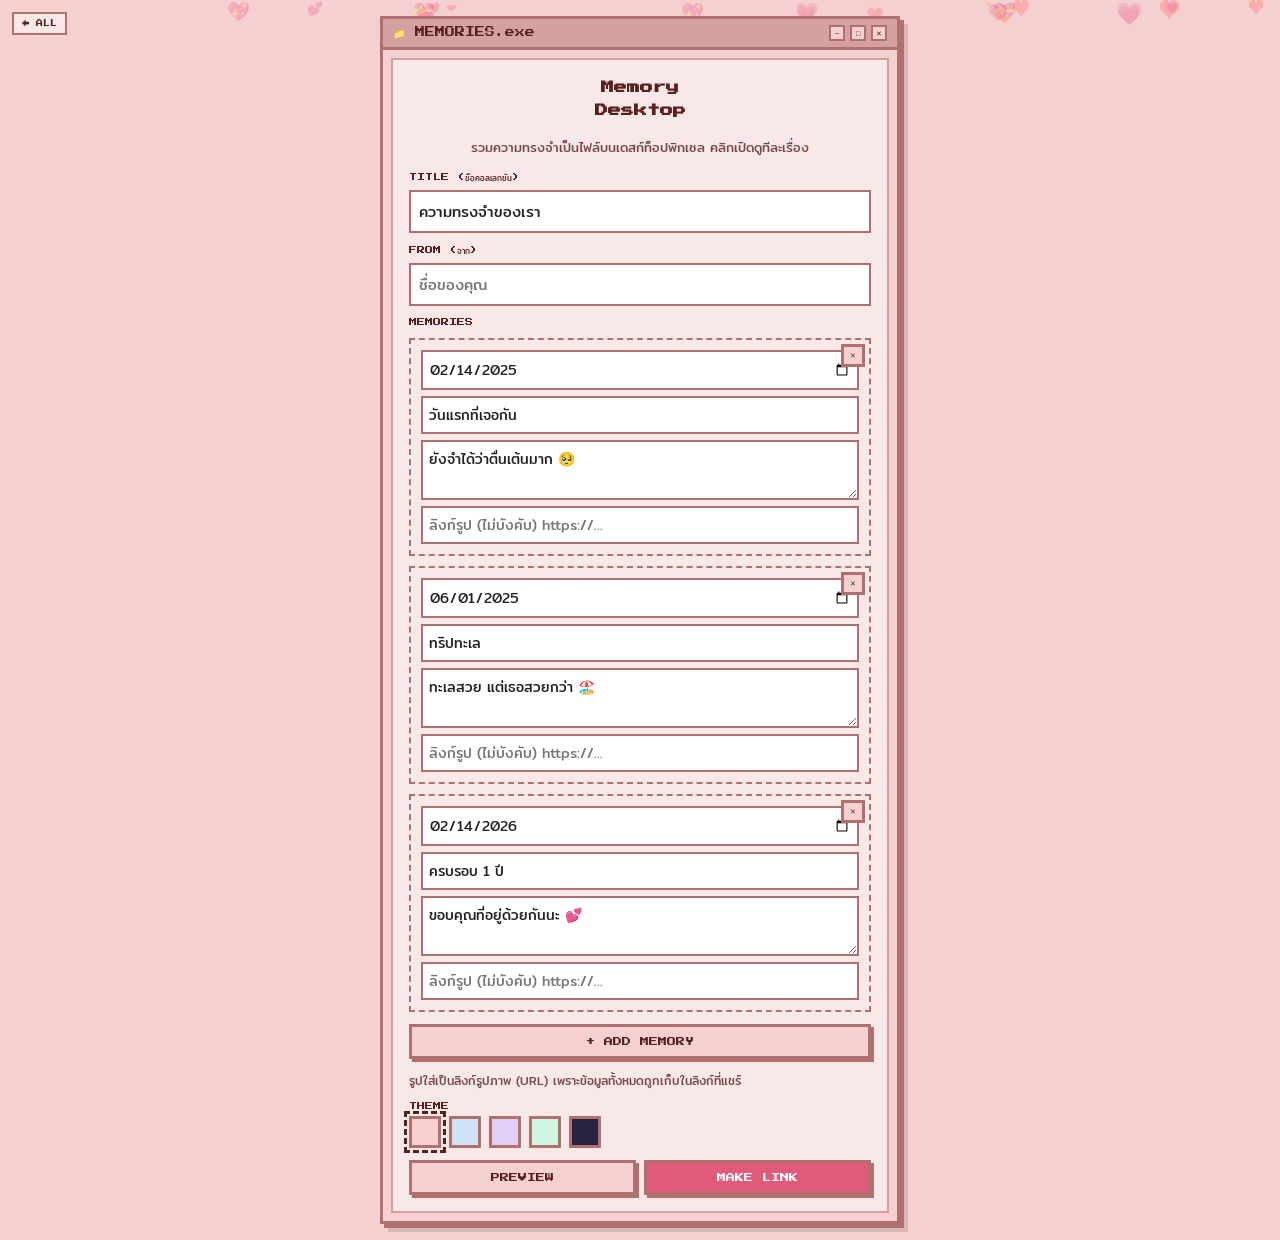
<file: memories.html>
<!DOCTYPE html>
<html lang="th">
<head>
<meta charset="UTF-8">
<meta name="viewport" content="width=device-width, initial-scale=1.0">
<title>Memory Desktop 📁</title>
<link rel="stylesheet" href="shared.css">
<style>
  .mem-row { border: 2px dashed var(--border); padding: 10px; display: flex; flex-direction: column; gap: 6px; position: relative; }
  .mem-row .del { position: absolute; top: 4px; right: 4px; font-size: 7px; padding: 4px 6px; box-shadow: none; }
  .mem-row input, .mem-row textarea { font-size: 14px; padding: 6px; }
  .mem-row textarea { min-height: 48px; }

  /* desktop */
  #desktop { position: fixed; inset: 0; z-index: 5; display: none; }
  .icons {
    position: absolute; inset: 0 0 40px 0; padding: 48px 12px 12px;
    display: grid; grid-template-columns: repeat(auto-fill, 88px); grid-auto-rows: 96px; gap: 8px; align-content: start;
  }
  .icon {
    display: flex; flex-direction: column; align-items: center; gap: 6px; cursor: pointer; background: none; border: 0;
    color: var(--ink); font-family: inherit; padding: 4px;
  }
  .icon .pic { font-size: 34px; filter: drop-shadow(2px 2px 0 var(--border)); }
  .icon .lbl { font-family: 'Mitr', sans-serif; font-size: 12px; line-height: 1.3; max-width: 84px; overflow: hidden; text-overflow: ellipsis; display: -webkit-box; -webkit-line-clamp: 2; -webkit-box-orient: vertical; }
  .icon:focus .lbl, .icon:hover .lbl { background: var(--yes); color: #fff; }
  .taskbar {
    position: absolute; left: 0; right: 0; bottom: 0; height: 40px; background: var(--bar); border-top: 3px solid var(--border);
    display: flex; align-items: center; gap: 6px; padding: 0 6px; overflow-x: auto; z-index: 60;
  }
  .taskbar .btn { font-size: 7px; padding: 6px 8px; white-space: nowrap; box-shadow: 2px 2px 0 var(--border); }
  .clock { margin-left: auto; font-size: 8px; padding: 6px; border: 2px inset var(--border); white-space: nowrap; }
  .mwin { position: absolute; width: min(340px, calc(100vw - 24px)); z-index: 20; animation: popIn .3s ease-out; }
  .mwin .titlebar { cursor: move; touch-action: none; }
  .mwin .content { max-height: 60vh; overflow-y: auto; align-items: stretch; text-align: left; }
  .mwin img { width: 100%; image-rendering: auto; border: 2px solid var(--border); }
  .mwin .date { font-size: 7px; opacity: .7; }
  .mwin .body { font-size: 15px; line-height: 1.7; white-space: pre-wrap; }
  .welcome .content { align-items: center; text-align: center; }
</style>
</head>
<body data-theme="pink">
<a class="home-link" id="homeLink" href="./hub.html">← ALL</a>

<!-- CREATOR -->
<div class="window wide" id="creator" hidden>
  <div class="titlebar"><span>📁 MEMORIES.exe</span><div class="titlebar-btns"><div>─</div><div>□</div><div>✕</div></div></div>
  <div class="content">
    <h1>Memory<br>Desktop</h1>
    <p class="hint thai">รวมความทรงจำเป็นไฟล์บนเดสก์ท็อปพิกเซล คลิกเปิดดูทีละเรื่อง</p>
    <form id="form" autocomplete="off">
      <label>TITLE (ชื่อคอลเลกชัน)<input id="fTitle" maxlength="60" value="ความทรงจำของเรา"></label>
      <label>FROM (จาก)<input id="fFrom" maxlength="40" placeholder="ชื่อของคุณ"></label>
      <label>MEMORIES</label>
      <div id="rows" style="display:flex;flex-direction:column;gap:10px"></div>
      <button type="button" class="btn" id="addBtn">+ ADD MEMORY</button>
      <p class="hint thai" style="font-size:12px">รูปใส่เป็นลิงก์รูปภาพ (URL) เพราะข้อมูลทั้งหมดถูกเก็บในลิงก์ที่แชร์</p>
      <label>THEME<div class="themes" id="themes"></div></label>
      <div class="row">
        <button type="button" class="btn" id="previewBtn">PREVIEW</button>
        <button type="submit" class="btn btn-yes">MAKE LINK</button>
      </div>
    </form>
    <div class="share" id="shareBox">
      <input id="shareUrl" readonly>
      <div class="row"><button class="btn btn-yes" id="copyBtn">COPY</button><button class="btn" id="nativeShare">SHARE</button></div>
      <div class="toast thai" id="toast"></div>
    </div>
  </div>
</div>

<!-- DESKTOP VIEWER -->
<div id="desktop">
  <div class="icons" id="icons"></div>
  <div class="taskbar" id="taskbar">
    <button class="btn btn-yes" id="startBtn">💕 START</button>
    <span class="clock" id="clock"></span>
  </div>
</div>

<script src="shared.js"></script>
<script>
floatingHearts(15);
const ICONS = ['📷','💌','🎂','🌸','🍰','🎡','🌙','✈️','🎬','🍜','🏖️','🎁'];
const esc = s => String(s ?? '').replace(/[&<>"']/g, c => ({'&':'&amp;','<':'&lt;','>':'&gt;','"':'&quot;',"'":'&#39;'}[c]));
const safeUrl = u => /^https?:\/\//i.test(u || '') ? u : '';

// ----- creator -----
let theme = 'pink';
themePicker($('themes'), theme, t => theme = t);
function addRow(m = {}) {
  const r = document.createElement('div'); r.className = 'mem-row';
  r.innerHTML = `<button type="button" class="btn del">✕</button>
    <input class="m-date" type="date">
    <input class="m-title" maxlength="50" placeholder="ชื่อความทรงจำ">
    <textarea class="m-text" maxlength="400" placeholder="เล่าเรื่องสั้นๆ"></textarea>
    <input class="m-img" placeholder="ลิงก์รูป (ไม่บังคับ) https://...">`;
  r.querySelector('.m-date').value = m.d || '';
  r.querySelector('.m-title').value = m.ti || '';
  r.querySelector('.m-text').value = m.tx || '';
  r.querySelector('.m-img').value = m.im || '';
  r.querySelector('.del').onclick = () => r.remove();
  $('rows').appendChild(r);
}
addRow({ d:'2025-02-14', ti:'วันแรกที่เจอกัน', tx:'ยังจำได้ว่าตื่นเต้นมาก 🥺' });
addRow({ d:'2025-06-01', ti:'ทริปทะเล', tx:'ทะเลสวย แต่เธอสวยกว่า 🏖️' });
addRow({ d:'2026-02-14', ti:'ครบรอบ 1 ปี', tx:'ขอบคุณที่อยู่ด้วยกันนะ 💕' });
$('addBtn').onclick = () => addRow();

function formData() {
  const ms = [...document.querySelectorAll('.mem-row')].map(r => ({
    d: r.querySelector('.m-date').value, ti: r.querySelector('.m-title').value.trim(),
    tx: r.querySelector('.m-text').value.trim(), im: r.querySelector('.m-img').value.trim()
  })).filter(m => m.ti || m.tx || m.im).map(m => { Object.keys(m).forEach(k => !m[k] && delete m[k]); return m; });
  return { ti: $('fTitle').value.trim(), f: $('fFrom').value.trim(), t: theme, ms };
}
$('previewBtn').onclick = () => showDesktop(formData(), true);
$('form').onsubmit = e => { e.preventDefault(); wireShare(formData); };

// ----- desktop -----
let z = 30, openCount = 0;
function bringFront(w) { w.style.zIndex = ++z; }
function drag(win) {
  const bar = win.querySelector('.titlebar');
  let ox, oy, on = false;
  bar.addEventListener('pointerdown', e => {
    if (e.target.closest('button')) return;
    on = true; bar.setPointerCapture(e.pointerId); bringFront(win);
    const r = win.getBoundingClientRect(); ox = e.clientX - r.left; oy = e.clientY - r.top;
  });
  bar.addEventListener('pointermove', e => {
    if (!on) return;
    win.style.left = Math.max(0, Math.min(innerWidth - 60, e.clientX - ox)) + 'px';
    win.style.top  = Math.max(0, Math.min(innerHeight - 80, e.clientY - oy)) + 'px';
  });
  bar.addEventListener('pointerup', () => on = false);
  win.addEventListener('pointerdown', () => bringFront(win));
}
function openWindow(title, html, extraClass = '') {
  const w = document.createElement('div');
  w.className = 'window mwin ' + extraClass;
  w.innerHTML = `<div class="titlebar"><span class="thai" style="font-size:12px">${esc(title)}</span>
    <div class="titlebar-btns"><button class="x">✕</button></div></div><div class="content">${html}</div>`;
  const off = (openCount++ % 6) * 18;
  w.querySelector('.x').onclick = () => { blip(300); w.remove(); };
  $('desktop').appendChild(w); drag(w); bringFront(w);
  // keep inside the screen; on narrow screens sit below the first icon row
  const ww = w.offsetWidth;
  w.style.left = Math.max(8, Math.min(innerWidth - ww - 12, innerWidth / 2 - ww / 2 + off)) + 'px';
  w.style.top = ((innerWidth < 600 ? 160 : 60) + off) + 'px';
  return w;
}
function fmtDate(d) {
  if (!d) return '';
  const x = new Date(d + 'T00:00');
  return isNaN(x) ? d : x.toLocaleDateString('th-TH', { day:'numeric', month:'long', year:'numeric' });
}
function openMemory(m, i) {
  blip(600);
  const img = safeUrl(m.im) ? `<img src="${esc(safeUrl(m.im))}" alt="" loading="lazy">` : '';
  openWindow(`${ICONS[i % ICONS.length]} ${m.ti || 'Memory ' + (i+1)}`,
    `<div class="date">${esc(fmtDate(m.d))}</div>${img}<div class="body thai">${esc(m.tx || '')}</div>`);
}
function showDesktop(d, preview) {
  $('creator').hidden = true; $('desktop').style.display = 'block';
  document.querySelectorAll('.mwin').forEach(w => w.remove());
  setTheme(d.t);
  const ms = (d.ms || []).slice().sort((a, b) => (a.d || '').localeCompare(b.d || ''));
  const icons = $('icons'); icons.innerHTML = '';
  ms.forEach((m, i) => {
    const b = document.createElement('button'); b.className = 'icon';
    b.innerHTML = `<span class="pic">${ICONS[i % ICONS.length]}</span><span class="lbl">${esc(m.ti || 'Memory ' + (i+1))}</span>`;
    b.onclick = () => openMemory(m, i);
    icons.appendChild(b);
  });
  const welcome = () => {
    const w = openWindow('💌 WELCOME.txt',
      `<h1 class="${hasThai(d.ti) ? 'thai' : ''}">${esc(d.ti || 'Our Memories')}</h1>
       <div class="thai" style="font-size:14px">มีความทรงจำ ${ms.length} เรื่อง<br>ดับเบิลคลิก... เอ้ย คลิกที่ไอคอนเพื่อเปิดดูนะ</div>
       ${d.f ? `<div class="thai" style="font-size:14px;opacity:.8">— ${esc(d.f)}</div>` : ''}
       <button class="btn btn-yes" id="playAll">▶ SLIDESHOW</button>`, 'welcome');
    w.querySelector('#playAll').onclick = () => { w.remove(); slideshow(ms); };
  };
  welcome();
  $('startBtn').onclick = welcome;
  // taskbar extra button
  const tb = $('taskbar'); tb.querySelectorAll('.extra').forEach(x => x.remove());
  const back = document.createElement(preview ? 'button' : 'a');
  back.className = 'btn extra';
  back.textContent = preview ? '← EDIT' : '+ MAKE YOURS';
  if (preview) back.onclick = () => { $('desktop').style.display = 'none'; $('creator').hidden = false; };
  else back.href = 'memories.html';
  tb.insertBefore(back, $('clock'));
  $('homeLink').style.display = 'none';
}
function slideshow(ms) {
  let i = 0;
  const step = () => {
    if (i >= ms.length) { confetti(); return; }
    document.querySelectorAll('.mwin').forEach(w => w.remove());
    openMemory(ms[i], i); i++;
    setTimeout(step, 4000);
  };
  step();
}
setInterval(() => $('clock').textContent = new Date().toLocaleTimeString('th-TH', { hour:'2-digit', minute:'2-digit' }), 1000);

const data = hashData();
if (data && data.ms) showDesktop(data, false);
else { $('creator').hidden = false; setTheme(theme); }
</script>
</body>
</html>
</file>
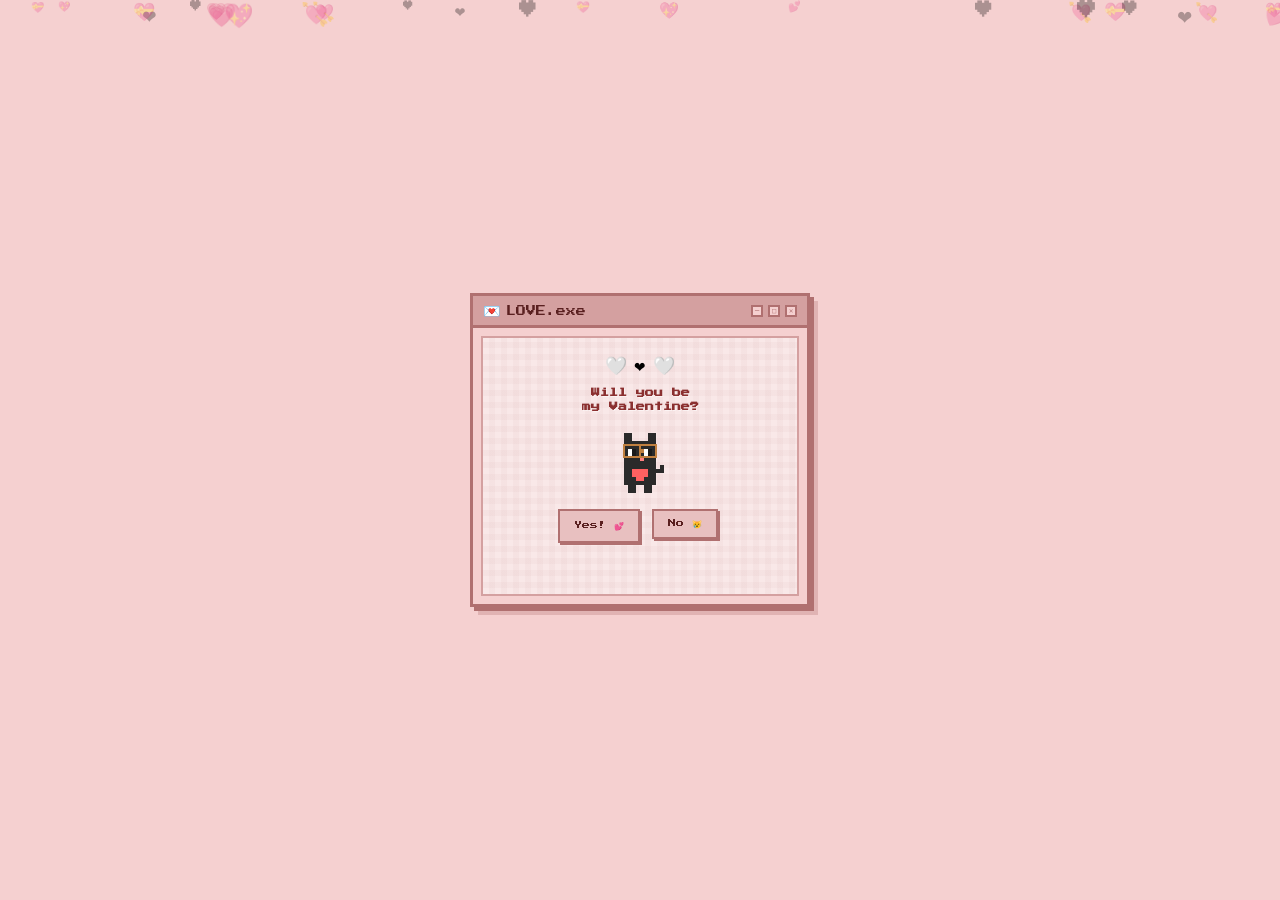
<file: The most important question.html>
<!DOCTYPE html>
<html lang="th">
<head>
<meta charset="UTF-8">
<meta name="viewport" content="width=device-width, initial-scale=1.0">
<title>The most important question💌</title>
<style>
  @import url('https://fonts.googleapis.com/css2?family=Press+Start+2P&display=swap');

  * { margin: 0; padding: 0; box-sizing: border-box; }

  body {
    background-color: #f5d0d0;
    min-height: 100vh;
    display: flex;
    align-items: center;
    justify-content: center;
    font-family: 'Press Start 2P', monospace;
    overflow: hidden;
    position: relative;
  }

  /* Floating hearts background */
  .heart-bg {
    position: fixed;
    inset: 0;
    pointer-events: none;
    z-index: 0;
  }
  .heart-bg span {
    position: absolute;
    font-size: 14px;
    opacity: 0.3;
    animation: floatHeart linear infinite;
  }

  @keyframes floatHeart {
    0%   { transform: translateY(100vh) rotate(0deg); opacity: 0.3; }
    100% { transform: translateY(-10vh) rotate(360deg); opacity: 0; }
  }

  /* Main window */
  .window {
    position: relative;
    z-index: 10;
    width: 340px;
    border: 3px solid #b07070;
    box-shadow: 4px 4px 0 #b07070, 8px 8px 0 rgba(176,112,112,0.3);
    background: #f5d0d0;
    image-rendering: pixelated;
    animation: popIn 0.5s ease-out;
  }

  @keyframes popIn {
    0%   { transform: scale(0.5); opacity: 0; }
    80%  { transform: scale(1.05); }
    100% { transform: scale(1); opacity: 1; }
  }

  /* Title bar */
  .titlebar {
    background: #d4a0a0;
    border-bottom: 3px solid #b07070;
    padding: 6px 10px;
    display: flex;
    align-items: center;
    justify-content: space-between;
    user-select: none;
    cursor: move;
  }
  .titlebar-left {
    display: flex;
    align-items: center;
    gap: 6px;
    font-size: 10px;
    color: #5a2020;
  }
  .titlebar-left span { font-size: 14px; }
  .titlebar-btns {
    display: flex;
    gap: 5px;
  }
  .titlebar-btns div {
    width: 12px; height: 12px;
    border: 2px solid #b07070;
    background: #f5d0d0;
    cursor: pointer;
    display: flex; align-items: center; justify-content: center;
    font-size: 7px; color: #b07070;
  }
  .titlebar-btns div:hover { background: #d4a0a0; }

  /* Content area */
  .content {
    background: #f9e8e8;
    border: 2px solid #d4a0a0;
    margin: 8px;
    padding: 16px;
    min-height: 260px;
    display: flex;
    flex-direction: column;
    align-items: center;
    position: relative;
  }

  /* Checker pattern overlay (subtle) */
  .content::before {
    content: '';
    position: absolute;
    inset: 0;
    background-image:
      repeating-linear-gradient(
        0deg,
        transparent,
        transparent 6px,
        rgba(200,150,150,0.07) 6px,
        rgba(200,150,150,0.07) 12px
      ),
      repeating-linear-gradient(
        90deg,
        transparent,
        transparent 6px,
        rgba(200,150,150,0.07) 6px,
        rgba(200,150,150,0.07) 12px
      );
    pointer-events: none;
  }

  h1 {
    font-size: 9px;
    color: #8b3030;
    text-align: center;
    margin-bottom: 14px;
    line-height: 1.6;
    position: relative;
    z-index: 1;
    text-shadow: 1px 1px 0 rgba(255,255,255,0.5);
  }

  /* Pixel cat */
  .cat-wrap {
    position: relative;
    z-index: 1;
    margin-bottom: 16px;
  }
  .pixel-cat {
    width: 64px;
    height: 64px;
    image-rendering: pixelated;
    animation: catBounce 0.8s ease-in-out infinite alternate;
  }
  @keyframes catBounce {
    from { transform: translateY(0); }
    to   { transform: translateY(-6px); }
  }

  /* Pixel cat drawn with CSS */
  .cat-svg { width: 64px; height: 64px; }

  /* Buttons */
  .buttons {
    display: flex;
    gap: 12px;
    position: relative;
    z-index: 1;
    margin-bottom: 10px;
  }
  .btn {
    font-family: 'Press Start 2P', monospace;
    font-size: 8px;
    padding: 8px 14px;
    border: 2px solid #b07070;
    cursor: pointer;
    background: #e8c0c0;
    color: #5a2020;
    box-shadow: 2px 2px 0 #b07070;
    transition: transform 0.1s, box-shadow 0.1s;
    position: relative;
  }
  .btn:hover  { background: #d4a0a0; }
  .btn:active { transform: translate(2px,2px); box-shadow: none; }

  .btn-yes { background: #e8c0c0; }
  .btn-no  { background: #e8c0c0; transition: left 0.05s, top 0.05s; position: absolute; }

  .no-wrapper { position: relative; width: 70px; height: 34px; }

  /* Final message */
  .final-text {
    display: none;
    text-align: center;
    font-size: 8px;
    color: #8b3030;
    line-height: 2;
    position: relative;
    z-index: 1;
    animation: fadeInMsg 0.5s ease;
  }
  @keyframes fadeInMsg {
    from { opacity: 0; transform: scale(0.8); }
    to   { opacity: 1; transform: scale(1); }
  }

  /* Hearts row */
  .hearts-row {
    display: flex;
    gap: 8px;
    margin-bottom: 10px;
    position: relative;
    z-index: 1;
  }
  .heart-icon {
    font-size: 18px;
    animation: heartBeat 1s ease-in-out infinite alternate;
  }
  .heart-icon:nth-child(2) { animation-delay: 0.2s; }
  .heart-icon:nth-child(3) { animation-delay: 0.4s; }
  @keyframes heartBeat {
    from { transform: scale(1); }
    to   { transform: scale(1.3); }
  }

  /* Confetti on Yes */
  .confetti-piece {
    position: fixed;
    top: -10px;
    width: 8px; height: 8px;
    opacity: 0.9;
    animation: fall linear forwards;
    z-index: 100;
    image-rendering: pixelated;
  }
  @keyframes fall {
    0%   { transform: translateY(0) rotate(0); opacity: 1; }
    100% { transform: translateY(110vh) rotate(720deg); opacity: 0; }
  }
</style>
</head>
<body>

<!-- Floating hearts background -->
<div class="heart-bg" id="heartBg"></div>

<!-- Main Window -->
<div class="window" id="mainWindow">
  <div class="titlebar" id="titlebar">
    <div class="titlebar-left">
      <span>💌</span> LOVE.exe
    </div>
    <div class="titlebar-btns">
      <div>─</div>
      <div>□</div>
      <div>✕</div>
    </div>
  </div>

  <div class="content">
    <div class="hearts-row">
      <span class="heart-icon">🤍</span>
      <span class="heart-icon">❤️</span>
      <span class="heart-icon">🤍</span>
    </div>

    <h1 id="main-title">Will you be<br>my Valentine?</h1>

    <!-- Pixel Cat SVG -->
    <div class="cat-wrap">
      <svg class="cat-svg" viewBox="0 0 16 16" xmlns="http://www.w3.org/2000/svg">
        <!-- body -->
        <rect x="4" y="8" width="8" height="6" fill="#2a2a2a"/>
        <!-- head -->
        <rect x="4" y="3" width="8" height="6" fill="#2a2a2a"/>
        <!-- ears -->
        <rect x="4" y="1" width="2" height="3" fill="#2a2a2a"/>
        <rect x="10" y="1" width="2" height="3" fill="#2a2a2a"/>
        <!-- eye whites -->
        <rect x="5" y="5" width="2" height="2" fill="white"/>
        <rect x="9" y="5" width="2" height="2" fill="white"/>
        <!-- pupils -->
        <rect x="6" y="5" width="1" height="2" fill="#1a1a1a"/>
        <rect x="10" y="5" width="1" height="2" fill="#1a1a1a"/>
        <!-- nose -->
        <rect x="8" y="7" width="1" height="1" fill="#ff8080"/>
        <!-- glasses frames -->
        <rect x="4" y="4" width="4" height="3" fill="none" stroke="#c08040" stroke-width="0.5"/>
        <rect x="8" y="4" width="4" height="3" fill="none" stroke="#c08040" stroke-width="0.5"/>
        <rect x="8" y="5" width="1" height="1" fill="#c08040"/>
        <!-- tail -->
        <rect x="12" y="10" width="2" height="1" fill="#2a2a2a"/>
        <rect x="13" y="9" width="1" height="1" fill="#2a2a2a"/>
        <!-- paws -->
        <rect x="5" y="14" width="2" height="2" fill="#2a2a2a"/>
        <rect x="9" y="14" width="2" height="2" fill="#2a2a2a"/>
        <!-- heart on chest -->
        <rect x="7" y="10" width="1" height="1" fill="#ff6060"/>
        <rect x="8" y="10" width="1" height="1" fill="#ff6060"/>
        <rect x="6" y="10" width="1" height="1" fill="#ff6060"/>
        <rect x="9" y="10" width="1" height="1" fill="#ff6060"/>
        <rect x="6" y="11" width="4" height="1" fill="#ff6060"/>
        <rect x="7" y="12" width="2" height="1" fill="#ff6060"/>
      </svg>
    </div>

    <!-- Buttons -->
    <div class="buttons" id="btn-group">
      <button class="btn btn-yes" onclick="onYes()">Yes! 💕</button>
      <div class="no-wrapper">
        <button class="btn btn-no" id="noBtn" onclick="onNo()">No 😿</button>
      </div>
    </div>

    <!-- Final message (hidden initially) -->
    <div class="final-text" id="finalText">
      <div style="font-size:20px;margin-bottom:8px">🎉💕🎉</div>
      Really!<br><br>
      <span style="font-size:7px;color:#b04040">
        I was very shocked that you chose this answer:<br>
        I am very happy<br>
        Alright, we're officially a couple now
      </span>
    </div>
  </div>
</div>

<script>
  // Floating hearts background
  const bg = document.getElementById('heartBg');
  const emojis = ['♥','❤','💕','💗','💖','💝','💘'];
  for (let i = 0; i < 25; i++) {
    const s = document.createElement('span');
    s.textContent = emojis[Math.floor(Math.random() * emojis.length)];
    s.style.left = Math.random() * 100 + 'vw';
    s.style.animationDuration = (6 + Math.random() * 8) + 's';
    s.style.animationDelay = (Math.random() * 8) + 's';
    s.style.fontSize = (10 + Math.random() * 14) + 'px';
    bg.appendChild(s);
  }

  // No button dodge
  const noBtn = document.getElementById('noBtn');
  const noWrapper = noBtn.parentElement;
  let noPresses = 0;

  function onNo() {
    noPresses++;
    const maxMove = 200;
    const rx = (Math.random() - 0.5) * maxMove * 2;
    const ry = (Math.random() - 0.5) * maxMove * 2;
    const win = document.getElementById('mainWindow');
    const rect = win.getBoundingClientRect();
    let nx = parseFloat(noBtn.style.left || 0) + rx;
    let ny = parseFloat(noBtn.style.top  || 0) + ry;
    noBtn.style.left = nx + 'px';
    noBtn.style.top  = ny + 'px';

    // After 5 dodges, hide it
    if (noPresses >= 5) {
      noBtn.style.display = 'none';
    }

    // Make yes button bigger
    const yesBtn = document.querySelector('.btn-yes');
    const currentSize = parseFloat(getComputedStyle(yesBtn).fontSize) || 8;
    yesBtn.style.fontSize = Math.min(currentSize + 1, 13) + 'px';
    yesBtn.style.padding = (8 + noPresses) + 'px ' + (14 + noPresses * 2) + 'px';
  }

  // Yes!
  function onYes() {
    document.getElementById('btn-group').style.display = 'none';
    document.getElementById('main-title').style.display = 'none';
    document.getElementById('finalText').style.display = 'block';
    spawnConfetti();
  }

  function spawnConfetti() {
    const colors = ['#ff6b9d','#ffd700','#ff4444','#a0e4ff','#b5ead7','#ffb347'];
    for (let i = 0; i < 60; i++) {
      setTimeout(() => {
        const el = document.createElement('div');
        el.className = 'confetti-piece';
        el.style.left = Math.random() * 100 + 'vw';
        el.style.background = colors[Math.floor(Math.random() * colors.length)];
        el.style.animationDuration = (1.5 + Math.random() * 2) + 's';
        el.style.animationDelay = '0s';
        el.style.borderRadius = Math.random() > 0.5 ? '50%' : '0';
        document.body.appendChild(el);
        setTimeout(() => el.remove(), 4000);
      }, i * 40);
    }
  }

  // Draggable window
  const win = document.getElementById('mainWindow');
  const bar = document.getElementById('titlebar');
  let dragging = false, ox = 0, oy = 0;

  bar.addEventListener('mousedown', e => {
    dragging = true;
    const r = win.getBoundingClientRect();
    ox = e.clientX - r.left;
    oy = e.clientY - r.top;
    win.style.position = 'fixed';
    win.style.margin = '0';
  });
  document.addEventListener('mousemove', e => {
    if (!dragging) return;
    win.style.left = (e.clientX - ox) + 'px';
    win.style.top  = (e.clientY - oy) + 'px';
  });
  document.addEventListener('mouseup', () => dragging = false);
</script>
</body>
</html>
</file>
<file: shared.css>
@import url('https://fonts.googleapis.com/css2?family=Press+Start+2P&family=Mitr:wght@400;500&display=swap');
:root { --bg:#f5d0d0; --bar:#d4a0a0; --border:#b07070; --panel:#f9e8e8; --ink:#5a2020; --accent:#ff6060; --yes:#e05a7a; }
[data-theme="sky"]   { --bg:#cfe3f5; --bar:#9fc0de; --border:#5f86ad; --panel:#eaf3fb; --ink:#1f3a5a; --accent:#4f8fe0; --yes:#3d7cc9; }
[data-theme="grape"] { --bg:#e0d0f5; --bar:#b9a0de; --border:#7e5fad; --panel:#f2eafb; --ink:#3a1f5a; --accent:#a060ff; --yes:#8a4fd6; }
[data-theme="mint"]  { --bg:#cff5e3; --bar:#9fdec0; --border:#4f9d7a; --panel:#eafbf3; --ink:#1f4a3a; --accent:#ff7a90; --yes:#3aa577; }
[data-theme="night"] { --bg:#2a2340; --bar:#4a3d6e; --border:#8a78c0; --panel:#382f55; --ink:#f3e9ff; --accent:#ff7ab0; --yes:#d9508f; }

* { margin:0; padding:0; box-sizing:border-box; }
[hidden] { display: none !important; }
body {
  background: var(--bg); color: var(--ink); min-height: 100vh;
  display: flex; align-items: center; justify-content: center;
  font-family: 'Press Start 2P', 'Mitr', monospace; padding: 16px; overflow-x: hidden;
  transition: background .4s;
}
.thai { font-family: 'Mitr', sans-serif; }
.heart-bg { position: fixed; inset: 0; pointer-events: none; z-index: 0; overflow: hidden; }
.heart-bg span { position: absolute; opacity: .3; color: var(--accent); animation: floatHeart linear infinite; }
@keyframes floatHeart { 0%{transform:translateY(100vh) rotate(0);opacity:.35} 100%{transform:translateY(-10vh) rotate(360deg);opacity:0} }

.window {
  position: relative; z-index: 10; width: 100%; max-width: 380px;
  border: 3px solid var(--border); box-shadow: 4px 4px 0 var(--border), 8px 8px 0 rgba(0,0,0,.12);
  background: var(--bg); animation: popIn .5s ease-out;
}
.window.wide { max-width: 520px; }
@keyframes popIn { 0%{transform:scale(.5);opacity:0} 80%{transform:scale(1.05)} 100%{transform:scale(1);opacity:1} }
.titlebar {
  background: var(--bar); border-bottom: 3px solid var(--border); padding: 6px 10px;
  display: flex; align-items: center; justify-content: space-between; font-size: 10px; user-select: none;
}
.titlebar-btns { display: flex; gap: 5px; }
.titlebar-btns div, .titlebar-btns button {
  width: 16px; height: 16px; border: 2px solid var(--border); background: var(--bg); color: var(--ink);
  display: flex; align-items: center; justify-content: center; font-size: 7px; cursor: pointer; font-family: inherit;
}
.content {
  background: var(--panel); border: 2px solid var(--bar); margin: 8px; padding: 16px;
  display: flex; flex-direction: column; align-items: center; gap: 14px; text-align: center; position: relative;
}
h1 { font-size: 13px; line-height: 1.8; }
h1.thai { font-size: 20px; line-height: 1.5; font-weight: 500; }

.btn {
  font-family: inherit; font-size: 9px; padding: 10px 14px; cursor: pointer;
  border: 3px solid var(--border); box-shadow: 3px 3px 0 var(--border);
  background: var(--bg); color: var(--ink); text-decoration: none; display: inline-block;
}
.btn:active { transform: translate(2px,2px); box-shadow: 1px 1px 0 var(--border); }
.btn-yes { background: var(--yes); color: #fff; }

form { width: 100%; display: flex; flex-direction: column; gap: 12px; text-align: left; }
label { font-size: 8px; display: flex; flex-direction: column; gap: 6px; }
input, textarea, select {
  font-family: 'Mitr', sans-serif; font-size: 15px; padding: 8px;
  border: 2px solid var(--border); background: #fff; color: #222; width: 100%;
}
textarea { resize: vertical; min-height: 64px; }
.themes { display: flex; gap: 8px; flex-wrap: wrap; }
.swatch { width: 32px; height: 32px; border: 3px solid var(--border); cursor: pointer; }
.swatch.on { outline: 3px dashed var(--ink); outline-offset: 2px; }
.row { display: flex; gap: 8px; flex-wrap: wrap; width: 100%; }
.row .btn { flex: 1; }
.share { display: none; flex-direction: column; gap: 8px; width: 100%; }
.share input { font-size: 12px; }
.hint { font-size: 13px; line-height: 1.6; opacity: .8; }
.toast { font-size: 13px; min-height: 10px; }

.corner-link {
  position: fixed; bottom: 12px; right: 12px; z-index: 40; font-size: 7px; color: var(--ink);
  background: var(--panel); border: 2px solid var(--border); padding: 6px 8px; text-decoration: none;
}
.home-link { position: fixed; top: 12px; left: 12px; z-index: 40; font-size: 7px; color: var(--ink);
  background: var(--panel); border: 2px solid var(--border); padding: 6px 8px; text-decoration: none; }
.confetti-piece { position: fixed; top: -10px; width: 8px; height: 8px; z-index: 200; animation: fall linear forwards; }
@keyframes fall { to { transform: translateY(110vh) rotate(720deg); } }
</file>
